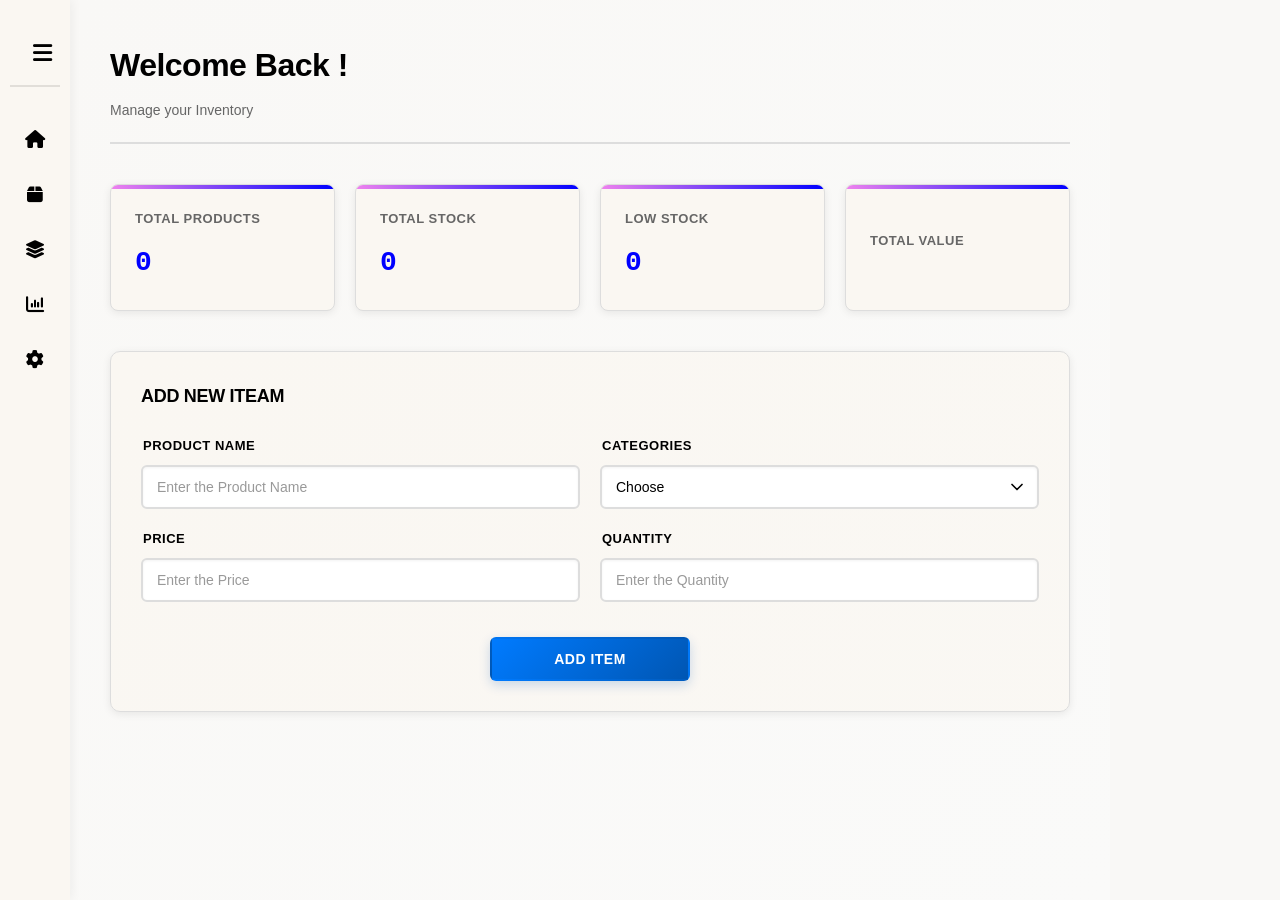
<file: index.html>
<!DOCTYPE html>
<html lang="en">
<head>
    <meta charset="UTF-8">
    <meta name="viewport" content="width=device-width, initial-scale=1.0">
    <title>Inventory Management System</title>
    <link rel="stylesheet" href="./style.css">
    <link
  rel="stylesheet"
  href="https://cdnjs.cloudflare.com/ajax/libs/font-awesome/6.7.2/css/all.min.css"
>
</head>
<body>
    <header id="header">
            <aside class="sidebar closed" id="sidebar">
                <div class="sidebar_header">
               <button id="menuBtn"> <i class="fa-solid fa-bars"></i> </button>
                <h3 id="menu">Menu</h3>
                </div>
                <nav>
                    <ul>
                        <li> <a href="index.html"> <i class="fa-solid fa-house"></i>   <span>Dashboard</span></a> </li>
                        <li> <a href="products.html"> <i class="fa-solid fa-box"></i>  <span>Products</span></a></li>
                        <li> <a href="categories.html"> <i class="fa-solid fa-layer-group"></i><span>Categories</span></a></li>
                        <li> <a href="#"><i class="fa-solid fa-chart-column"></i>  <span>Reports</span></a></li>
                        <li> <a href="#"><i class="fa-solid fa-gear"></i><span>Settings</span></a></li>
                    </ul>
                </nav>
            </aside>
            <main class="main_content">
            <div class="page_header">
                 <h1>Welcome Back !</h1>
                 <p>Manage your Inventory</p>
            </div>
            <section class="summary">
    <div class="cards">
        <p>Total Products</p>
        <div id="totalProducts"></div>
    </div>

     <div class="cards">
        <p>Total Stock</p>
        <div id="totalStock"></div>
    </div>

     <div class="cards">
        <p>Low Stock</p>
        <div id="lowStock"></div>
    </div>

     <div class="cards">
        <p>Total value</p>
    </div>

 </div>
   </section>
    
   <section id="hero">
    <h4>Add New Iteam </h4>
    
    <div class="cards_large">
        <form action="" id="productFrom">
        
      <div class="from_group"> <label> Product Name</label> <input id="productName" type="text" placeholder="Enter the Product Name"> </div>
      <div class="from_group"> <label> Categories</label> <select id="Categories"> </div>
        <option value="" >Choose</option>
         <option value="Food & Beverages">Food & Beverages</option>
          <option value="Electronics">Electronics</option>
           <option value="Clothing">Clothing</option>
            <option value="Grocery">Grocery</option>
            <option value="Furniture">Furniture</option>
            <option value="Statinonery">Statinonery</option>
            <option value="Health & Beauty">Health & Beauty</option>
            <option value="Home Appliances">Home Appliance</option>
            <option value="Sports">Sports</option>
            <option value="Automative">Automative</option>
            <option value="Other">Other</option>

      </select> </div>
        <div class="from_group"> <label> Price</label> <input id="Price" type="number" placeholder="Enter the Price"> </div>
       <div class="from_group">  <label> Quantity</label> <input id="Quantity" type="number" placeholder="Enter the Quantity"> </div>
        <button id="addBtn" type="button"> Add Item</button>
        </form>
   </section>

            </main>
    </header>


   

    <script src="./script.js"></script>
</body>
</html>
</file>
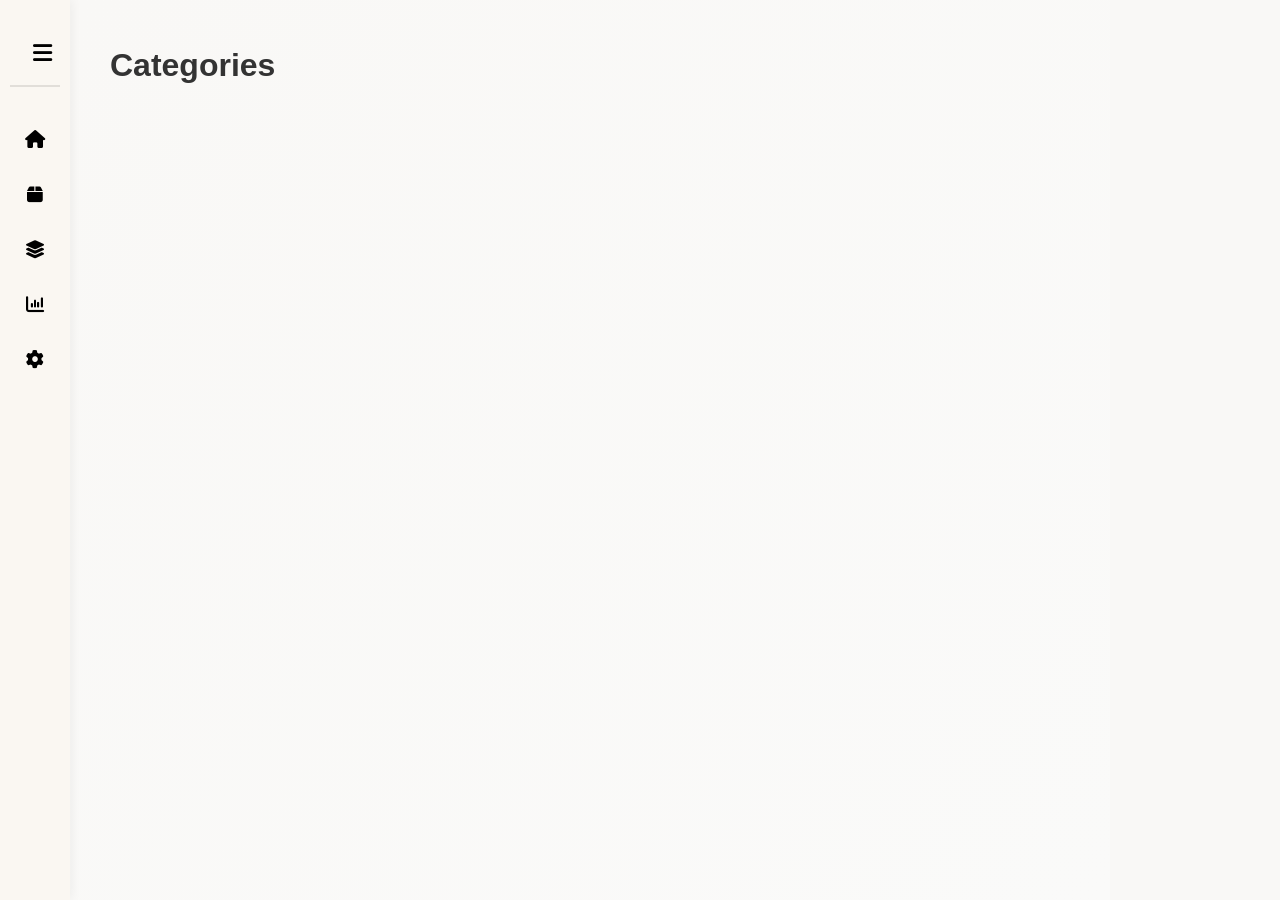
<file: categories.html>
<!DOCTYPE html>
<html lang="en">
<head>
    <meta charset="UTF-8">
    <meta name="viewport" content="width=device-width, initial-scale=1.0">
    <title>Categories</title>
    <link rel="stylesheet" href="./style.css">
     <link
  rel="stylesheet"
  href="https://cdnjs.cloudflare.com/ajax/libs/font-awesome/6.7.2/css/all.min.css"
>
</head>
<body>
     <header id="header">
            <aside class="sidebar closed" id="sidebar">
                <div class="sidebar_header">
               <button id="menuBtn"> <i class="fa-solid fa-bars"></i> </button>
                <h3 id="menu">Menu</h3>
                </div>
                <nav>
                    <ul>
                        <li> <a href="index.html"> <i class="fa-solid fa-house"></i>   <span>Dashboard</span></a> </li>
                        <li> <a href="products.html"> <i class="fa-solid fa-box"></i>  <span>Products</span></a></li>
                        <li> <a href="categories.html"> <i class="fa-solid fa-layer-group"></i><span>Categories</span></a></li>
                        <li> <a href="#"><i class="fa-solid fa-chart-column"></i>  <span>Reports</span></a></li>
                        <li> <a href="#"><i class="fa-solid fa-gear"></i><span>Settings</span></a></li>
                    </ul>
                </nav>
            </aside>
    <main class="main_content">
        <h1>Categories</h1>
        <div id="categoryList"></div>
        
    </main>
    
    <script src="./script.js"></script>
</body>
</html>
</file>
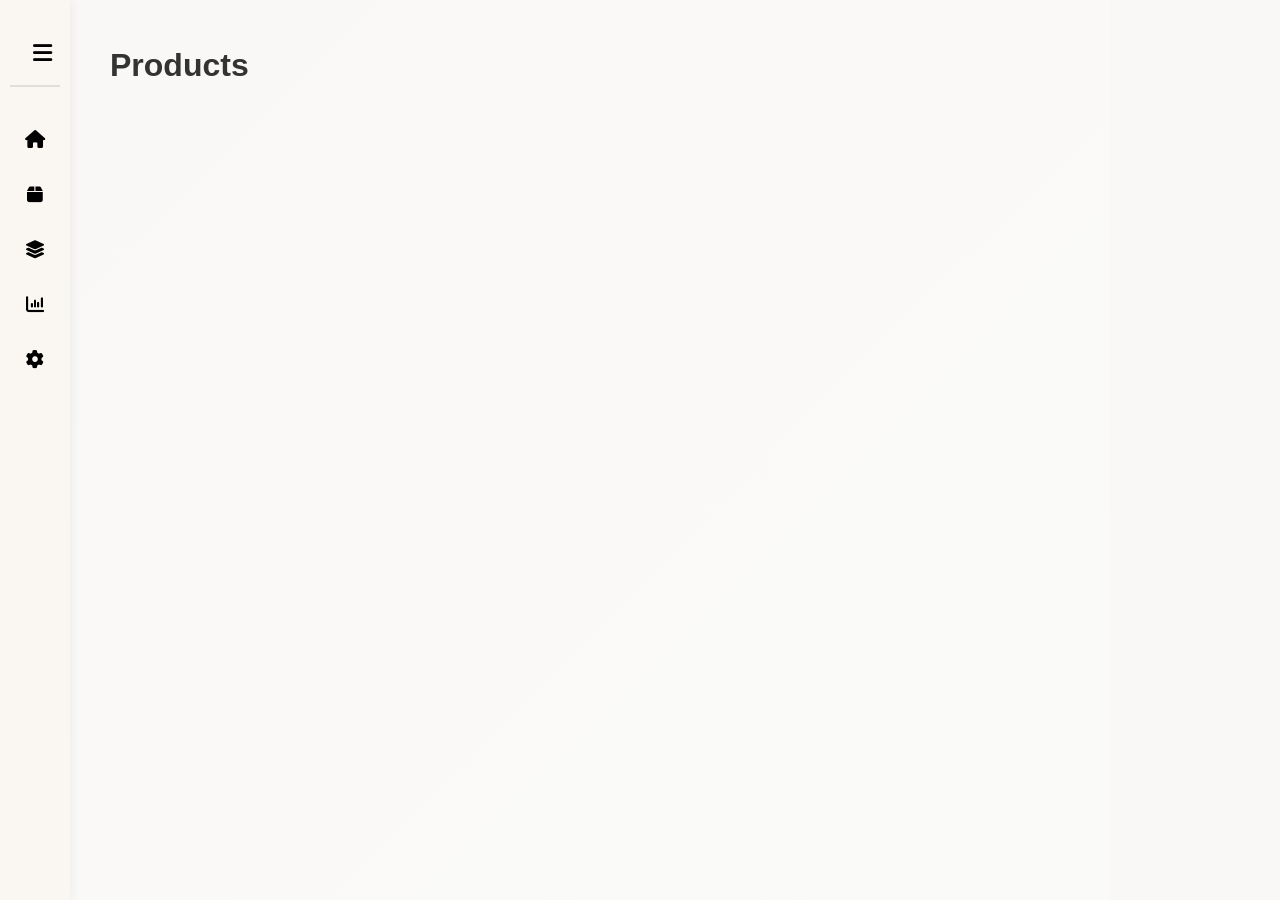
<file: products.html>
<!DOCTYPE html>
<html lang="en">
<head>
    <meta charset="UTF-8">
    <meta name="viewport" content="width=device-width, initial-scale=1.0">
    <title>Products</title>
    <link rel="stylesheet" href="./style.css">
     <link
  rel="stylesheet"
  href="https://cdnjs.cloudflare.com/ajax/libs/font-awesome/6.7.2/css/all.min.css"
>
</head>
<body>
    <header id="header">
            <aside class="sidebar closed" id="sidebar">
                <div class="sidebar_header">
               <button id="menuBtn"> <i class="fa-solid fa-bars"></i> </button>
                <h3 id="menu">Menu</h3>
                </div>
                <nav>
                    <ul>
                        <li> <a href="index.html"> <i class="fa-solid fa-house"></i>   <span>Dashboard</span></a> </li>
                        <li> <a href="products.html"> <i class="fa-solid fa-box"></i>  <span>Products</span></a></li>
                        <li> <a href="categories.html"> <i class="fa-solid fa-layer-group"></i><span>Categories</span></a></li>
                        <li> <a href="#"><i class="fa-solid fa-chart-column"></i>  <span>Reports</span></a></li>
                        <li> <a href="#"><i class="fa-solid fa-gear"></i><span>Settings</span></a></li>
                    </ul>
                </nav>
            </aside>
    <main class="main_content">
        <h1>Products</h1>
        <div id="productsList"></div>
    </main>


    <script src="./script.js"></script>
</body>
</html>
</file>
<file: style.css>
/* ===== RESET & BASE STYLES ===== */
* {
    box-sizing: border-box;
    margin: 0;
    padding: 0;
}

html {
    font-size: 16px;
    scroll-behavior: smooth;
}

body {
    font-family: 'Segoe UI', Tahoma, Geneva, Verdana, sans-serif;
    background-color: #f9f8f6;
    color: #333;
    line-height: 1.6;
}

/* ===== COLOR VARIABLES ===== */
:root {
    --primary-bg: rgb(250, 247, 242);
    --sidebar-bg: rgb(250, 247, 242);
    --text-dark: #000;
    --text-light: #666;
    --accent-hover: violet;
    --accent-text: blue;
    --border-color: #ddd;
    --card-shadow: 0 2px 8px rgba(0, 0, 0, 0.08);
    --card-shadow-hover: 0 4px 16px rgba(0, 0, 0, 0.12);
}

/* ===== LINKS ===== */
a {
    text-decoration: none;
    color: var(--text-dark);
    display: flex;
    align-items: center;
    gap: 10px;
    width: 100%;
}

a:hover {
    color: var(--accent-text);
}

/* ===== HEADER & SIDEBAR ===== */
#header {
    display: flex;
    position: relative;
}

#menuBtn {
    border: 2px solid transparent;
    background: none;
    font-size: 22px;
    cursor: pointer;
    padding: 8px 12px;
    border-radius: 5px;
    color: var(--text-dark);
    display: flex;
    align-items: center;
    justify-content: center;
    min-width: 45px;
    min-height: 45px;
}

#menuBtn:hover {
    background-color: rgba(128, 0, 128, 0.1);
    border-color: var(--accent-hover);
}

#menuBtn:active {
    transform: scale(0.98);
}

.sidebar_header {
    display: flex;
    flex-direction: row;
    align-items: center;
    gap: 10px;
    padding: 10px 10px;
    border-bottom: 2px solid rgba(0, 0, 0, 0.1);
    margin-bottom: 20px;
}

.sidebar_header h3 {
    font-size: 18px;
    font-weight: 600;
    color: var(--text-dark);
    letter-spacing: 0.5px;
}

.sidebar {
    width: 240px;
    height: 100vh;
    padding: 20px;
    background: var(--sidebar-bg);
    color: var(--text-dark);
    position: fixed;
    left: 0;
    top: 0;
    overflow-y: auto;
    box-shadow: 2px 0 10px rgba(0, 0, 0, 0.05);
    z-index: 1000;
}

.sidebar::-webkit-scrollbar {
    width: 6px;
}

.sidebar::-webkit-scrollbar-track {
    background: rgba(0, 0, 0, 0.05);
}

.sidebar::-webkit-scrollbar-thumb {
    background: rgba(0, 0, 0, 0.2);
    border-radius: 3px;
}

.sidebar::-webkit-scrollbar-thumb:hover {
    background: rgba(0, 0, 0, 0.3);
}

.sidebar nav ul {
    list-style-type: none;
    display: flex;
    flex-direction: column;
    gap: 10px;
    padding-top: 10px;
}

.sidebar nav ul li {
    min-height: 45px;
    display: flex;
    align-items: center;
    padding: 0;
    border-radius: 5px;
    overflow: hidden;
}

.sidebar nav ul li a {
    width: 100%;
    padding: 10px 12px;
    border-radius: 5px;
    color: var(--text-dark);
    font-weight: 500;
    font-size: 14px;
}

.sidebar nav ul li:hover {
    background-color: var(--accent-hover);
    box-shadow: inset 0 0 8px rgba(128, 0, 128, 0.2);
}

.sidebar nav ul li:hover a {
    color: white;
}

.sidebar nav ul li a i {
    font-size: 18px;
    min-width: 20px;
    display: flex;
    align-items: center;
    justify-content: center;
}

/* ===== SIDEBAR CLOSED STATE ===== */
.sidebar.closed {
    width: 70px;
    padding: 20px 10px;
}

.sidebar.closed .sidebar_header h3,
.sidebar.closed nav a span {
    display: none;
}

.sidebar.closed nav ul li a {
    justify-content: center;
    padding: 10px;
}

.sidebar.closed nav ul li {
    margin: 0 auto;
    width: 50px;
}

.sidebar.closed ~ .main_content {
    margin-left: 70px;
}

/* ===== MAIN CONTENT ===== */
.main_content {
    margin-left: 240px;
    padding: 40px;
    width: calc(100% - 240px);
    min-height: 100vh;
    background: linear-gradient(135deg, #f9f8f6 0%, #fafaf9 100%);
}

/* ===== PAGE HEADER ===== */
.page_header {
    margin-bottom: 40px;
    padding-bottom: 20px;
    border-bottom: 2px solid var(--border-color);
}

.page_header h1 {
    font-size: 32px;
    font-weight: 700;
    color: var(--text-dark);
    margin-bottom: 8px;
    letter-spacing: -0.5px;
}

.page_header p {
    font-size: 14px;
    color: var(--text-light);
    font-weight: 500;
}

/* ===== SUMMARY CARDS ===== */
.summary {
    margin-top: 20px;
    display: grid;
    grid-template-columns: repeat(4, 1fr);
    gap: 20px;
    margin-bottom: 40px;
}

.cards {
    border-radius: 8px;
    background: var(--primary-bg);
    padding: 24px;
    min-height: 120px;
    display: flex;
    flex-direction: column;
    justify-content: center;
    align-items: flex-start;
    box-shadow: var(--card-shadow);
    border: 1px solid var(--border-color);
    position: relative;
    overflow: hidden;
}

.cards::before {
    content: '';
    position: absolute;
    top: 0;
    left: 0;
    right: 0;
    height: 4px;
    background: linear-gradient(90deg, var(--accent-hover), var(--accent-text));
}

.cards:hover {
    box-shadow: var(--card-shadow-hover);
    border-color: var(--accent-hover);
}

.cards p {
    font-size: 13px;
    color: var(--text-light);
    font-weight: 600;
    text-transform: uppercase;
    letter-spacing: 0.5px;
    margin-bottom: 12px;
}

.cards div {
    font-size: 28px;
    font-weight: 700;
    color: var(--accent-text);
    font-family: 'Courier New', monospace;
}

/* ===== HERO SECTION ===== */
#hero {
    margin-top: 0;
    padding: 30px;
    background: linear-gradient(135deg, var(--primary-bg) 0%, rgba(250, 247, 242, 0.8) 100%);
    border-radius: 10px;
    box-shadow: var(--card-shadow);
    border: 1px solid var(--border-color);
    margin-bottom: 40px;
}

#hero h4 {
    font-size: 18px;
    font-weight: 700;
    color: var(--text-dark);
    margin-bottom: 25px;
    letter-spacing: -0.3px;
    text-transform: uppercase;
}

.cards_large {
    width: 100%;
}

/* ===== FORM STYLES ===== */
form {
    display: grid;
    grid-template-columns: repeat(2, 1fr);
    gap: 20px;
    max-width: 900px;
}

.from_group {
    display: flex;
    flex-direction: column;
    gap: 8px;
    position: relative;
}

.from_group label {
    font-size: 13px;
    font-weight: 600;
    color: var(--text-dark);
    text-transform: uppercase;
    letter-spacing: 0.5px;
    margin-left: 2px;
}

form input,
form select {
    width: 100%;
    padding: 12px 14px;
    border: 2px solid var(--border-color);
    border-radius: 6px;
    font-size: 14px;
    font-family: inherit;
    background-color: #fff;
    color: var(--text-dark);
    outline: none;
    box-shadow: inset 0 1px 3px rgba(0, 0, 0, 0.05);
}

form input::placeholder {
    color: rgba(0, 0, 0, 0.4);
}

form input:focus,
form select:focus {
    border-color: var(--accent-text);
    box-shadow: inset 0 1px 3px rgba(0, 0, 0, 0.05), 0 0 8px rgba(0, 0, 255, 0.1);
}

form input:hover,
form select:hover {
    border-color: var(--accent-hover);
}

form select {
    cursor: pointer;
    appearance: none;
    background-image: url("data:image/svg+xml;charset=UTF-8,%3csvg xmlns='http://www.w3.org/2000/svg' viewBox='0 0 24 24' fill='none' stroke='currentColor' stroke-width='2' stroke-linecap='round' stroke-linejoin='round'%3e%3cpolyline points='6 9 12 15 18 9'%3e%3c/polyline%3e%3c/svg%3e");
    background-repeat: no-repeat;
    background-position: right 10px center;
    background-size: 20px;
    padding-right: 40px;
}

#addBtn {
    background: linear-gradient(135deg, #007bff 0%, #0056b3 100%);
    color: white;
    padding: 12px 24px;
    grid-column: 1 / -1;
    justify-self: center;
    margin-top: 15px;
    border: none;
    border-radius: 6px;
    font-size: 14px;
    font-weight: 600;
    cursor: pointer;
    min-width: 200px;
    text-transform: uppercase;
    letter-spacing: 0.5px;
    box-shadow: 0 4px 12px rgba(0, 86, 179, 0.2);
    border: 2px solid transparent;
}

#addBtn:hover {
    background: linear-gradient(135deg, #0056b3 0%, #004085 100%);
    box-shadow: 0 6px 16px rgba(0, 86, 179, 0.3);
    transform: translateY(-2px);
}

#addBtn:active {
    transform: translateY(0);
}

#addBtn:disabled {
    opacity: 0.6;
    cursor: not-allowed;
}

/* ===== PRODUCT CARDS ===== */
#productList,
#categoryList,
#productsList {
    display: grid;
    grid-template-columns: repeat(3, 1fr);
    gap: 24px;
    margin-top: 30px;
}

.product_cards {
    padding: 20px;
    border: 1px solid var(--border-color);
    border-radius: 8px;
    background: var(--primary-bg);
    box-shadow: var(--card-shadow);
    overflow: hidden;
    position: relative;
    display: flex;
    flex-direction: column;
}

.product_cards::before {
    content: '';
    position: absolute;
    top: 0;
    left: 0;
    right: 0;
    height: 3px;
    background: linear-gradient(90deg, var(--accent-hover), var(--accent-text));
}

.product_cards:hover {
    box-shadow: var(--card-shadow-hover);
    border-color: var(--accent-hover);
    transform: translateY(-4px);
}

.product_cards h3 {
    font-size: 16px;
    font-weight: 700;
    color: var(--text-dark);
    margin-bottom: 12px;
    margin-top: 8px;
    word-wrap: break-word;
    letter-spacing: -0.3px;
}

.product_cards p {
    font-size: 13px;
    color: var(--text-light);
    margin: 6px 0;
    font-weight: 500;
    display: flex;
    justify-content: space-between;
    align-items: center;
}

.product_cards p strong {
    color: var(--accent-text);
    font-weight: 700;
}

.product_cards .badge {
    display: inline-block;
    padding: 4px 10px;
    border-radius: 12px;
    font-size: 11px;
    font-weight: 600;
    text-transform: uppercase;
    letter-spacing: 0.3px;
    margin-top: 12px;
    width: fit-content;
}

.product_cards .badge.in-stock {
    background-color: rgba(34, 197, 94, 0.15);
    color: #16a34a;
}

.product_cards .badge.low-stock {
    background-color: rgba(251, 146, 60, 0.15);
    color: #ea580c;
}

.product_cards .badge.out-stock {
    background-color: rgba(239, 68, 68, 0.15);
    color: #dc2626;
}

/* ===== RESPONSIVE DESIGN ===== */

/* Tablet (1024px and below) */
@media (max-width: 1024px) {
    .summary {
        grid-template-columns: repeat(2, 1fr);
        gap: 16px;
    }

    #productList,
    #categoryList,
    #productsList {
        grid-template-columns: repeat(2, 1fr);
        gap: 16px;
    }

    .main_content {
        padding: 30px;
    }

    form {
        grid-template-columns: 1fr;
        max-width: 100%;
    }

    form input,
    form select {
        width: 100%;
    }

    #addBtn {
        width: 100%;
        min-width: auto;
    }
}

/* Small Tablet (768px and below) */
@media (max-width: 768px) {
    .sidebar {
        width: 70px;
        padding: 15px 10px;
    }

    .sidebar .sidebar_header h3,
    .sidebar nav a span {
        display: none;
    }

    .sidebar nav ul li a {
        justify-content: center;
        padding: 10px;
    }

    .sidebar nav ul li {
        margin: 0 auto;
        width: 50px;
    }

    .main_content {
        margin-left: 70px;
        width: calc(100% - 70px);
        padding: 20px;
    }

    .page_header h1 {
        font-size: 24px;
    }

    .page_header p {
        font-size: 12px;
    }

    .summary {
        grid-template-columns: repeat(2, 1fr);
        gap: 12px;
    }

    .cards {
        padding: 16px;
        min-height: 100px;
    }

    .cards p {
        font-size: 12px;
    }

    .cards div {
        font-size: 22px;
    }

    #hero {
        padding: 20px;
        margin-bottom: 30px;
    }

    #hero h4 {
        font-size: 16px;
        margin-bottom: 20px;
    }

    #productList,
    #categoryList,
    #productsList {
        grid-template-columns: 1fr;
        gap: 12px;
    }

    .product_cards {
        padding: 16px;
    }

    .product_cards h3 {
        font-size: 14px;
        margin-bottom: 8px;
    }

    .product_cards p {
        font-size: 12px;
    }

    form input,
    form select {
        padding: 10px 12px;
        font-size: 13px;
    }

    #addBtn {
        padding: 10px 20px;
        font-size: 13px;
    }
}

/* Mobile (480px and below) */
@media (max-width: 480px) {
    html {
        font-size: 14px;
    }

    .sidebar {
        width: 60px;
        padding: 12px 8px;
    }

    .main_content {
        margin-left: 60px;
        width: calc(100% - 60px);
        padding: 15px;
    }

    .page_header {
        padding-bottom: 15px;
        margin-bottom: 20px;
    }

    .page_header h1 {
        font-size: 20px;
        margin-bottom: 6px;
    }

    .page_header p {
        font-size: 11px;
    }

    .summary {
        grid-template-columns: 1fr;
        gap: 10px;
        margin-bottom: 20px;
    }

    .cards {
        padding: 14px;
        min-height: 90px;
    }

    .cards p {
        font-size: 11px;
        margin-bottom: 8px;
    }

    .cards div {
        font-size: 20px;
    }

    #hero {
        padding: 16px;
        margin-bottom: 20px;
        border-radius: 8px;
    }

    #hero h4 {
        font-size: 14px;
        margin-bottom: 16px;
    }

    #productList,
    #categoryList,
    #productsList {
        grid-template-columns: 1fr;
        gap: 12px;
    }

    .product_cards {
        padding: 14px;
    }

    .product_cards h3 {
        font-size: 13px;
        margin-bottom: 8px;
        margin-top: 6px;
    }

    .product_cards p {
        font-size: 11px;
        margin: 5px 0;
    }

    form {
        gap: 14px;
    }

    form input,
    form select {
        padding: 9px 10px;
        font-size: 12px;
        border-radius: 5px;
    }

    form input::placeholder {
        font-size: 11px;
    }

    #addBtn {
        padding: 9px 16px;
        font-size: 12px;
        margin-top: 12px;
        letter-spacing: 0.3px;
    }

    #menuBtn {
        font-size: 18px;
        min-width: 40px;
        min-height: 40px;
    }

    .sidebar nav ul {
        gap: 8px;
    }

    .sidebar nav ul li {
        min-height: 40px;
    }

    .sidebar nav ul li a i {
        font-size: 16px;
    }
}

/* Extra Small Mobile (320px and below) */
@media (max-width: 320px) {
    .main_content {
        padding: 10px;
    }

    .page_header h1 {
        font-size: 18px;
    }

    .cards div {
        font-size: 18px;
    }

    #hero h4 {
        font-size: 13px;
    }

    .product_cards h3 {
        font-size: 12px;
    }

    .product_cards p {
        font-size: 10px;
    }

    form input,
    form select {
        padding: 8px 8px;
        font-size: 11px;
    }
}

/* ===== SCROLLBAR STYLING ===== */
::-webkit-scrollbar {
    width: 8px;
    height: 8px;
}

::-webkit-scrollbar-track {
    background: rgba(0, 0, 0, 0.05);
}

::-webkit-scrollbar-thumb {
    background: rgba(0, 0, 0, 0.2);
    border-radius: 4px;
}

::-webkit-scrollbar-thumb:hover {
    background: rgba(0, 0, 0, 0.3);
}

/* ===== UTILITY CLASSES ===== */
.text-center {
    text-align: center;
}

.mt-20 {
    margin-top: 20px;
}

.mb-20 {
    margin-bottom: 20px;
}

.p-20 {
    padding: 20px;
}

/* ===== PRINT STYLES ===== */
@media print {
    .sidebar,
    #menuBtn,
    #addBtn {
        display: none;
    }

    .main_content {
        margin-left: 0;
        width: 100%;
    }

    .cards,
    .product_cards {
        box-shadow: none;
        border: 1px solid #000;
    }
}
</file>
